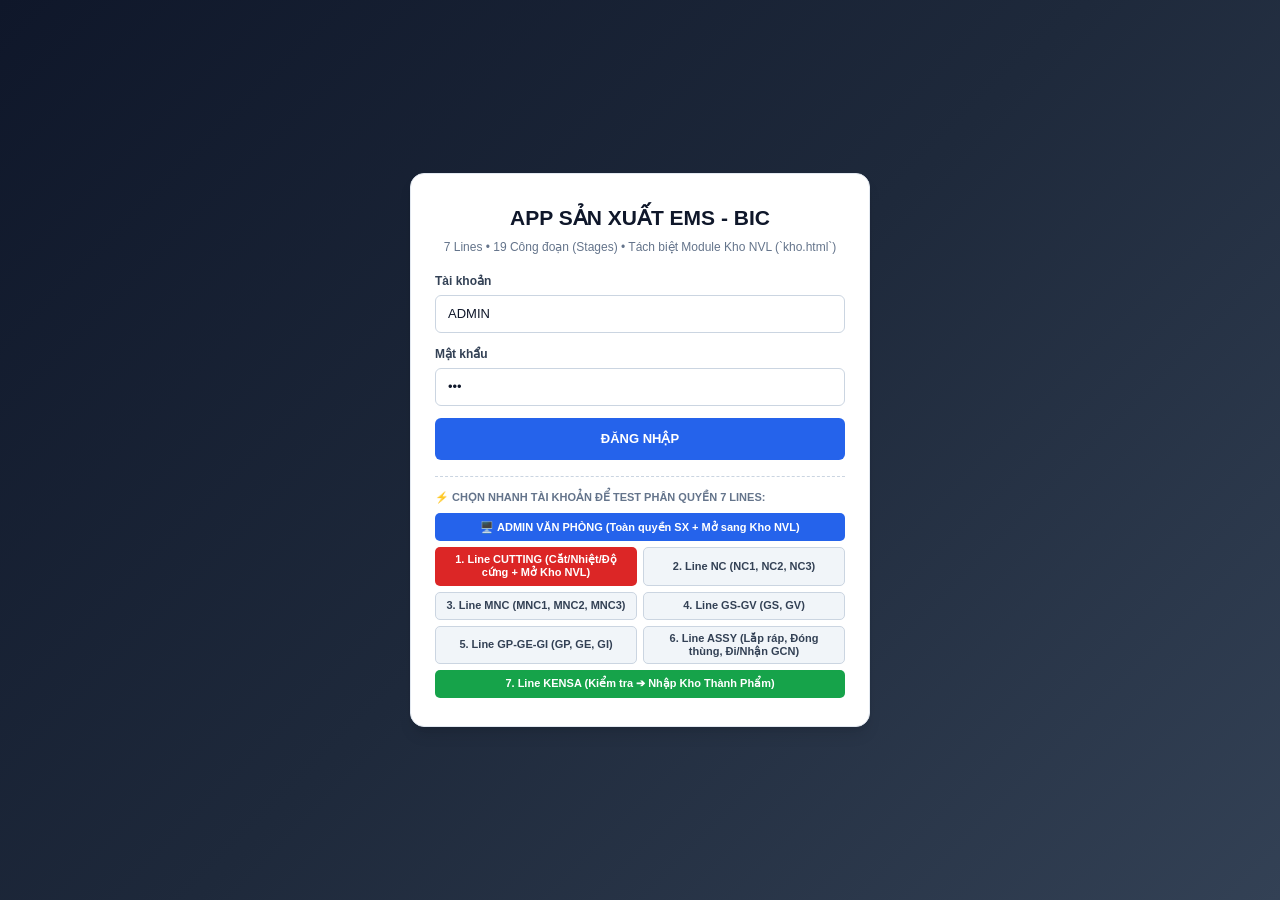
<file: index.html>
<!doctype html>
<html lang="vi">
  <head>
    <meta charset="UTF-8" />
    <meta name="viewport" content="width=device-width, initial-scale=1.0, maximum-scale=1.0, user-scalable=no" />
    <title>APP SẢN XUẤT EMS - BIC (7 LINES & 19 STAGES)</title>
    <link rel="stylesheet" href="style.css" />
  </head>
  <body>
    <div id="toast" class="hidden">Thông báo</div>

    <!-- MODAL BẮT BUỘC ĐỔI MẬT KHẨU LẦN ĐẦU CHO LEADER -->
    <div id="modal-first-change-pwd" class="modal-backdrop hidden">
      <div class="modal-card">
        <div class="modal-header">
          <h3 style="margin:0; font-size:16px;">🔐 ĐỔI MẬT KHẨU LẦN ĐẦU ĐĂNG NHẬP</h3>
          <p style="font-size:12px; margin-top:4px; opacity:0.85;">
            Vì lý do an toàn bảo mật, vui lòng thiết lập mật khẩu mới cho tài khoản của bạn.
          </p>
        </div>
        <div class="modal-body">
          <form id="form-first-change-pwd" onsubmit="submitFirstChangePassword(event)">
            <div class="input-group">
              <label>Tài khoản</label>
              <input type="text" id="chg-pwd-user" readonly style="background:#f1f5f9; font-weight:700; color:var(--navy);" />
            </div>
            <div class="input-group">
              <label>Mật khẩu mới (tối thiểu 4 ký tự)</label>
              <input type="password" id="chg-pwd-new" required placeholder="Nhập mật khẩu mới..." minlength="4" />
            </div>
            <div class="input-group">
              <label>Xác nhận mật khẩu mới</label>
              <input type="password" id="chg-pwd-confirm" required placeholder="Nhập lại mật khẩu mới..." minlength="4" />
            </div>
            <button type="submit" class="btn btn-primary w-100" style="min-height:44px; margin-top:8px;">
              ✅ LƯU MẬT KHẨU MỚI & TIẾP TỤC
            </button>
          </form>
        </div>
      </div>
    </div>

    <!-- 1. MÀN HÌNH ĐĂNG NHẬP -->
    <div id="login-screen">
      <div class="login-card" style="max-width: 460px;">
        <h2 style="color: var(--navy); text-align: center; margin-bottom: 4px;">APP SẢN XUẤT EMS - BIC</h2>
        <p style="text-align: center; color: var(--gray-dark); font-size: 12px; margin-bottom: 16px;">
          7 Lines • 19 Công đoạn (Stages) • Tách biệt Module Kho NVL (`kho.html`)
        </p>
        <form id="login-form">
          <div class="input-group">
            <label>Tài khoản</label>
            <input type="text" id="username" required value="ADMIN" style="text-transform: uppercase" />
          </div>
          <div class="input-group">
            <label>Mật khẩu</label>
            <input type="password" id="password" required value="123" />
          </div>
          <button type="submit" class="btn btn-primary w-100" style="min-height: 42px;">ĐĂNG NHẬP</button>
        </form>

        <div style="margin-top: 16px; padding-top: 12px; border-top: 1px dashed var(--border); text-align: left;">
          <div style="font-size: 11px; font-weight: 700; color: var(--gray-dark); margin-bottom: 8px;">
            ⚡ CHỌN NHANH TÀI KHOẢN ĐỂ TEST PHÂN QUYỀN 7 LINES:
          </div>
          <div style="display: grid; grid-template-columns: 1fr 1fr; gap: 6px;">
            <button type="button" class="btn btn-primary btn-sm" style="grid-column: span 2;" onclick="quickLogin('ADMIN')">
              🖥️ ADMIN VĂN PHÒNG (Toàn quyền SX + Mở sang Kho NVL)
            </button>
            <button type="button" class="btn btn-danger btn-sm" onclick="quickLogin('LD_CUTTING')">
              1. Line CUTTING (Cắt/Nhiệt/Độ cứng + Mở Kho NVL)
            </button>
            <button type="button" class="btn btn-secondary btn-sm" onclick="quickLogin('LD_NC')">
              2. Line NC (NC1, NC2, NC3)
            </button>
            <button type="button" class="btn btn-secondary btn-sm" onclick="quickLogin('LD_MNC')">
              3. Line MNC (MNC1, MNC2, MNC3)
            </button>
            <button type="button" class="btn btn-secondary btn-sm" onclick="quickLogin('LD_GS_GV')">
              4. Line GS-GV (GS, GV)
            </button>
            <button type="button" class="btn btn-secondary btn-sm" onclick="quickLogin('LD_GP_GE_GI')">
              5. Line GP-GE-GI (GP, GE, GI)
            </button>
            <button type="button" class="btn btn-secondary btn-sm" onclick="quickLogin('LD_ASSY')">
              6. Line ASSY (Lắp ráp, Đóng thùng, Đi/Nhận GCN)
            </button>
            <button type="button" class="btn btn-success btn-sm" style="grid-column: span 2;" onclick="quickLogin('LD_KENSA')">
              7. Line KENSA (Kiểm tra ➔ Nhập Kho Thành Phẩm)
            </button>
          </div>
        </div>
      </div>
    </div>

    <!-- 2. MÀN HÌNH ADMIN PORTAL (CHỈ CHỨA LOGIC SẢN XUẤT - GỌN GÀNG DỄ SỬA) -->
    <div id="admin-screen" class="hidden">
      <header class="navbar">
        <div class="nav-brand">
          <span>🏭 EMS PRODUCTION PORTAL</span>
          <span class="badge-mode">7 LINES • 19 STAGES</span>
        </div>
        <div style="display: flex; align-items: center; gap: 8px; font-size: 12px; flex-wrap: wrap;">
          <!-- NÚT CHUYỂN SANG FILE KHO.HTML ĐỘC LẬP -->
          <a href="kho.html" class="btn btn-sm btn-success" style="text-decoration:none; color:#fff;">
            📦 Mở App Kho NVL (`kho.html`) ➔
          </a>
          <select onchange="if(this.value) quickLogin(this.value)" style="padding:4px 8px; border-radius:6px; font-weight:700; color:var(--navy);">
            <option value="">-- Xem thử màn hình của 7 Line Leader --</option>
            <option value="LD_CUTTING">1. Line CUTTING (Cắt, Nhiệt luyện, Độ cứng)</option>
            <option value="LD_NC">2. Line NC (NC1, NC2, NC3)</option>
            <option value="LD_MNC">3. Line MNC (MNC1, MNC2, MNC3)</option>
            <option value="LD_GS_GV">4. Line GS-GV (GS, GV)</option>
            <option value="LD_GP_GE_GI">5. Line GP-GE-GI (GP, GE, GI)</option>
            <option value="LD_ASSY">6. Line ASSY (Lắp ráp, Đóng thùng, GCN)</option>
            <option value="LD_KENSA">7. Line KENSA (Kiểm tra)</option>
          </select>
          <button class="btn btn-sm btn-danger" onclick="resetSharedData()">🔄 Reset Data Mẫu</button>
          <button class="btn btn-sm btn-secondary" onclick="logout()">Thoát</button>
        </div>
      </header>

      <div class="app-body">
        <aside class="sidebar">
          <div class="sidebar-group-title">ĐIỀU HÀNH SẢN XUẤT (EMS)</div>
          <button class="tab-btn active" onclick="openAdminTab('tab-matrix', this)">📊 Bảng TK (WIP 19 Stages)</button>
          <button class="tab-btn" onclick="openAdminTab('tab-machines-view', this)">🖥️ Giám Sát Máy Theo 7 Line</button>
          <button class="tab-btn" onclick="openAdminTab('tab-workcenter', this)">⚙️ Thêm/Bớt Stage & Máy</button>
          <button class="tab-btn" onclick="openAdminTab('tab-master-sp', this)">📐 Quản Lý Mã Hàng & Routing</button>
          <button class="tab-btn" onclick="openAdminTab('tab-create-po', this)">📦 Quản Lý LOT (Chẻ LOT)</button>
          <button class="tab-btn" onclick="openAdminTab('tab-ng', this)">⚠️ Xử Lý Hàng NG</button>
          <button class="tab-btn" onclick="openAdminTab('tab-logs', this)">🕒 Lịch Sử Sản Xuất</button>

          <div class="sidebar-group-title">LIÊN KẾT PHÂN HỆ KHO</div>
          <a href="kho.html" class="tab-btn" style="color:var(--green); font-weight:800; text-decoration:none;">
            📦 Sang App Kho NVL (`kho.html`) ➔
          </a>
        </aside>

        <main class="content">
          <!-- TAB 1: BẢNG TỔNG KẾT WIP 19 STAGES -->
          <div id="tab-matrix" class="admin-tab">
            <div class="kpi-grid" id="admin-kpi-container"></div>
            <div class="card">
              <div style="display:flex; justify-content:space-between; align-items:center; margin-bottom:12px; flex-wrap:wrap; gap:8px;">
                <div>
                  <h3 style="color:var(--navy)">BẢNG TỔNG KẾT (WIP) - THEO 7 LINES & 19 CÔNG ĐOẠN (`Stages`)</h3>
                  <p style="font-size:12px; color:var(--gray-dark)">
                    Màu cột hiển thị theo từng `line_id` (CUTTING, NC, MNC, GS_GV, GP_GE_GI, ASSY, KENSA)
                  </p>
                </div>
                <div style="display:flex; gap:8px;">
                  <input type="text" id="filter-matrix-kw" class="search-input" placeholder="🔍 Lọc Số LOT / Mã Hàng..." oninput="renderAdminMatrix()" style="width:220px;" />
                  <button class="btn btn-sm btn-success" onclick="exportMatrixCSV()">📥 Xuất Excel (CSV)</button>
                </div>
              </div>
              <div class="table-wrap" id="matrix-table-wrap"></div>
            </div>
          </div>

          <!-- TAB 2: SƠ ĐỒ MÁY THEO 7 LINE -->
          <div id="tab-machines-view" class="admin-tab hidden">
            <div class="card">
              <h3 style="color:var(--navy); margin-bottom:12px;">Sơ Đồ Trạng Thái Máy Chạy Thuộc 7 Lines & 19 Stages</h3>
              <div id="admin-machine-board"></div>
            </div>
          </div>

          <!-- TAB 3: THÊM BỚT STAGE & MÁY -->
          <div id="tab-workcenter" class="admin-tab hidden">
            <div class="grid-2">
              <div class="card">
                <h3 style="color:var(--navy); margin-bottom:6px;">A. Thêm / Bớt Công Đoạn (`Stages`) Thuộc `Lines`</h3>
                <form onsubmit="saveStage(event)" style="background:#f8fafc; padding:14px; border-radius:8px; border:1px solid var(--border); margin-bottom:14px;">
                  <div style="display:grid; grid-template-columns: 1fr 1.3fr; gap:8px; margin-bottom:8px;">
                    <div class="input-group" style="margin:0;">
                      <label>Mã Công Đoạn (`stage_code`)</label>
                      <input type="text" id="st-code" required placeholder="VD: NC4" style="text-transform:uppercase" />
                    </div>
                    <div class="input-group" style="margin:0;">
                      <label>Tên Công Đoạn (`stage_name`)</label>
                      <input type="text" id="st-name" required placeholder="VD: NC4" />
                    </div>
                  </div>
                  <div style="display:grid; grid-template-columns: 1.5fr 1fr; gap:8px;">
                    <div class="input-group" style="margin:0;">
                      <label>Thuộc Line (`line_id`)</label>
                      <select id="st-line" required></select>
                    </div>
                    <div class="input-group" style="margin:0;">
                      <label>Thứ tự cột</label>
                      <input type="number" id="st-order" required value="20" min="1" />
                    </div>
                  </div>
                  <button type="submit" class="btn btn-primary w-100" style="margin-top:10px;">+ Lưu Công Đoạn (`Stage`)</button>
                </form>
                <div class="table-wrap" style="max-height:420px; overflow-y:auto;">
                  <table class="matrix-table">
                    <thead><tr><th>TT</th><th>Mã Stage</th><th>Tên Stage</th><th>Thuộc Line</th><th>Số Máy</th><th>Xóa</th></tr></thead>
                    <tbody id="stages-tbody"></tbody>
                  </table>
                </div>
              </div>

              <div class="card">
                <h3 style="color:var(--navy); margin-bottom:6px;">B. Thêm / Bớt Máy Móc Thuộc `Stage`</h3>
                <form onsubmit="saveMachine(event)" style="background:#f8fafc; padding:14px; border-radius:8px; border:1px solid var(--border); margin-bottom:14px;">
                  <div style="display:grid; grid-template-columns: 1fr 1.4fr; gap:8px; margin-bottom:8px;">
                    <div class="input-group" style="margin:0;">
                      <label>Mã Máy</label>
                      <input type="text" id="mc-code" required placeholder="VD: M-NC1-03" style="text-transform:uppercase" />
                    </div>
                    <div class="input-group" style="margin:0;">
                      <label>Tên Máy</label>
                      <input type="text" id="mc-name" required placeholder="VD: Máy Tiện NC1 Số 3" />
                    </div>
                  </div>
                  <div style="display:grid; grid-template-columns: 1.4fr 1fr; gap:8px;">
                    <div class="input-group" style="margin:0;">
                      <label>Gán vào Công Đoạn (`stage_code`)</label>
                      <select id="mc-stage" required></select>
                    </div>
                    <div class="input-group" style="margin:0;">
                      <label>Định mức / Ca</label>
                      <input type="number" id="mc-cap" required value="500" min="1" />
                    </div>
                  </div>
                  <button type="submit" class="btn btn-success w-100" style="margin-top:10px;">+ Thêm / Cập Nhật Máy</button>
                </form>
                <div class="table-wrap" style="max-height:420px; overflow-y:auto;">
                  <table class="matrix-table">
                    <thead><tr><th>Mã Máy</th><th>Tên Máy</th><th>Stage (Line)</th><th>ĐM/Ca</th><th>Trạng Thái</th><th>Xóa</th></tr></thead>
                    <tbody id="machines-tbody"></tbody>
                  </table>
                </div>
              </div>
            </div>
          </div>

          <!-- TAB 4: MÃ HÀNG & LỘ TRÌNH -->
          <div id="tab-master-sp" class="admin-tab hidden">
            <div class="grid-2">
              <div class="card">
                <h3 style="color:var(--navy); margin-bottom:12px;">Tạo Mã Hàng & Lộ Trình (`Routing`)</h3>
                <form onsubmit="saveProduct(event)">
                  <div class="input-group"><label>Mã Sản Phẩm</label><input type="text" id="sp-code" required placeholder="VD: TB-30" style="text-transform:uppercase" /></div>
                  <div class="input-group"><label>Tên Sản Phẩm</label><input type="text" id="sp-name" required placeholder="VD: Bánh răng thép" /></div>
                  <div class="input-group"><label>Quy Cách</label><input type="text" id="sp-spec" placeholder="VD: Ø30x15mm" /></div>
                  <div class="input-group">
                    <label>Lộ Trình Các Công Đoạn (`Stages`)</label>
                    <div id="routing-steps-box" style="background:#f8fafc; padding:12px; border:1px dashed #cbd5e1; border-radius:8px;"></div>
                    <button type="button" class="btn btn-secondary btn-sm" style="margin-top:8px;" onclick="addRoutingStepRow()">+ Thêm công đoạn</button>
                  </div>
                  <button type="submit" class="btn btn-primary w-100">Lưu Mã Hàng</button>
                </form>
              </div>
              <div class="card">
                <h3 style="color:var(--navy); margin-bottom:12px;">Danh Sách Mã Hàng</h3>
                <div class="table-wrap">
                  <table class="matrix-table">
                    <thead><tr><th>Mã Hàng</th><th>Tên Sản Phẩm</th><th>Lộ Trình (`Stages`)</th><th>Xóa</th></tr></thead>
                    <tbody id="products-tbody"></tbody>
                  </table>
                </div>
              </div>
            </div>
          </div>

          <!-- TAB 5: CHẺ LOT -->
          <div id="tab-create-po" class="admin-tab hidden">
            <div class="grid-2">
              <div class="card">
                <h3 style="color:var(--navy); margin-bottom:12px;">Tạo LOT và Đưa Sản Xuất</h3>
                <form onsubmit="createLotsBatch(event)">
                  <div class="input-group"><label>Số LOT Gốc (VD: PO1610)</label><input type="text" id="po-prefix" required placeholder="PO1610" style="text-transform:uppercase" /></div>
                  <div class="input-group"><label>Chọn Mã Hàng</label><select id="po-product-select" required></select></div>
                  <div style="display:grid; grid-template-columns: 1fr 1fr; gap:10px;">
                    <div class="input-group"><label>Tổng Sản Lượng</label><input type="number" id="po-total-qty" required value="600" min="1" /></div>
                    <div class="input-group"><label>SL 1 LOT (SL chia)</label><input type="number" id="po-split-qty" required value="300" min="1" /></div>
                  </div>
                  <div class="input-group"><label>Ngày Cấp Phát</label><input type="date" id="po-date" required /></div>
                  <button type="submit" class="btn btn-primary w-100">Chẻ LOT & Cấp Phát Sản Xuất</button>
                </form>
              </div>
              <div class="card">
                <h3 style="color:var(--navy); margin-bottom:12px;">Danh Sách Các LOT Hiện Có</h3>
                <div class="table-wrap">
                  <table class="matrix-table">
                    <thead><tr><th>Số LOT</th><th>Mã Hàng</th><th>Ngày Cấp</th><th>Tổng SL</th><th>Kho TP</th><th>Xóa</th></tr></thead>
                    <tbody id="lots-admin-tbody"></tbody>
                  </table>
                </div>
              </div>
            </div>
          </div>

          <!-- TAB 6: XỬ LÝ HÀNG NG -->
          <div id="tab-ng" class="admin-tab hidden">
            <div class="card" style="max-width:560px; margin:0 auto;">
              <h3 style="color:var(--maroon); margin-bottom:12px;">Xử Lý Hàng Lỗi (NG)</h3>
              <form onsubmit="resolveNgAction(event)">
                <div class="input-group"><label>1. Chọn LOT và Công đoạn có NG</label><select id="ng-lot-stage-select" required></select></div>
                <div class="input-group"><label>2. Số lượng NG xử lý</label><input type="number" id="ng-resolve-qty" required min="1" value="1" /></div>
                <div class="input-group">
                  <label>3. Hành động</label>
                  <select id="ng-resolve-type" onchange="document.getElementById('ng-return-wrap').classList.toggle('hidden', this.value !== 'REWORK')">
                    <option value="SCRAP">Báo Hủy (SCRAP)</option>
                    <option value="REWORK">Làm Lại (REWORK - Đưa về công đoạn cũ)</option>
                  </select>
                </div>
                <div class="input-group hidden" id="ng-return-wrap"><label>Trả về công đoạn nào?</label><select id="ng-return-stage"></select></div>
                <button type="submit" class="btn btn-danger w-100">Xác Nhận</button>
              </form>
            </div>
          </div>

          <!-- TAB 7: LỊCH SỬ SẢN XUẤT -->
          <div id="tab-logs" class="admin-tab hidden">
            <div class="card">
              <h3 style="color:var(--navy); margin-bottom:12px;">Lịch Sử Giao Dịch Sản Xuất Qua Các Công Đoạn & Máy</h3>
              <div class="table-wrap">
                <table class="matrix-table">
                  <thead><tr><th>Thời Gian</th><th>Người Thao Tác</th><th>Máy Chạy</th><th>Số LOT</th><th>Mã Hàng</th><th>Từ Stage ➔ Đến Stage</th><th>PASS / NG</th></tr></thead>
                  <tbody id="prod-logs-tbody"></tbody>
                </table>
              </div>
            </div>
          </div>
        </main>
      </div>
    </div>

    <!-- 3. MÀN HÌNH LEADER DI ĐỘNG (THEO ĐÚNG LINE_ID CỦA LEADER) -->
    <div id="leader-screen" class="hidden">
      <header class="navbar" style="padding: 10px 14px;">
        <div>
          <div style="font-size:14px; font-weight:800;">
            Xin chào, <span id="ld-header-name" style="color:var(--lime);">Leader</span>
          </div>
          <div style="font-size:12px; margin-top:2px;">
            Line quản lý: <b id="ld-header-line-name">...</b>
            (<span id="ld-header-stages" style="color:#fde68a;">...</span>)
          </div>
        </div>
        <div style="display:flex; gap:6px; align-items:center; flex-wrap:wrap;">
          <!-- NÚT MỞ SANG TRANG KHO.HTML: CHỈ HIỂN THỊ KHI LEADER THUỘC LINE CUTTING -->
          <a href="kho.html" id="btn-goto-kho-app" class="btn btn-sm btn-danger hidden" style="text-decoration:none; color:#fff;">
            📦 Mở App Kho NVL (`kho.html`) ➔
          </a>

          <select id="quick-switch-leader" onchange="quickLogin(this.value)" style="padding:5px 8px; border-radius:6px; font-size:12px; font-weight:700; background:#fff; color:var(--navy); border:none;">
            <option value="LD_CUTTING">1. Line CUTTING (Cắt, Nhiệt, Độ cứng + Kho)</option>
            <option value="LD_NC">2. Line NC (NC1, NC2, NC3)</option>
            <option value="LD_MNC">3. Line MNC (MNC1, MNC2, MNC3)</option>
            <option value="LD_GS_GV">4. Line GS-GV (GS, GV)</option>
            <option value="LD_GP_GE_GI">5. Line GP-GE-GI (GP, GE, GI)</option>
            <option value="LD_ASSY">6. Line ASSY (Lắp ráp, Đóng thùng, GCN)</option>
            <option value="LD_KENSA">7. Line KENSA (Kiểm tra)</option>
            <option value="ADMIN">🖥️ Về Màn Hình Admin VP</option>
          </select>
          <button class="btn btn-sm btn-secondary" onclick="openChangePasswordModal()" title="Đổi mật khẩu tài khoản">🔑 Đổi Pass</button>
          <button class="btn btn-sm btn-secondary" onclick="logout()">Thoát</button>
        </div>
      </header>

      <div class="tabs-mobile">
        <button class="tab-btn-mobile active" id="btn-ld-tab-wip" onclick="openLeaderTab('ld-tab-wip', this)">
          📋 1. Số lượng tồn & Phân Máy (<span id="badge-count-waiting">0</span>)
        </button>
        <button class="tab-btn-mobile" id="btn-ld-tab-machines" onclick="openLeaderTab('ld-tab-machines', this)">
          ⚙️ 2. Thao Tác Máy Chạy (<span id="badge-count-running">0</span>)
        </button>
        <button class="tab-btn-mobile" id="btn-ld-tab-history" onclick="openLeaderTab('ld-tab-history', this)">
          🕒 3. Hàng đã giao
        </button>
        <button class="tab-btn-mobile hidden" id="btn-ld-tab-cutting-nvl" onclick="openLeaderTab('ld-tab-cutting-nvl', this)">
          📦 4. Nhập / Xuất NVL
        </button>
      </div>

      <main class="content-mobile">
        <!-- BỘ LỌC TÌM KIẾM TRÊN MOBILE LEADER -->
        <div id="ld-filter-bar" style="display:flex; gap:8px; margin-bottom:12px;">
          <select id="ld-stage-subfilter" class="search-input" onchange="renderLeaderScreen()" style="flex:1.2; font-weight:700; color:var(--navy);">
            <option value="ALL">-- Mọi công đoạn thuộc Line --</option>
          </select>
          <input type="text" id="ld-kw-filter" class="search-input" placeholder="🔍 Mã hàng / Số LOT..." oninput="renderLeaderScreen()" style="flex:1;" />
        </div>

        <div id="ld-tab-wip" class="ld-tab">
          <div id="ld-waiting-lots-container"></div>
        </div>

        <div id="ld-tab-machines" class="ld-tab hidden">
          <div id="leader-machines-container"></div>
        </div>

        <div id="ld-tab-history" class="ld-tab hidden">
          <div class="card">
            <h3 style="color:var(--navy); margin-bottom:10px;">Lịch Sử Hàng Đã Giao Tại Line Của Bạn</h3>
            <div class="table-wrap">
              <table class="matrix-table">
                <thead><tr><th>Thời Gian</th><th>Chi Tiết</th><th>Số Lượng</th></tr></thead>
                <tbody id="ld-history-tbody"></tbody>
              </table>
            </div>
          </div>
        </div>

        <!-- TAB 4: THEO DÕI NHẬP & XUẤT NVL (CHỈ CHO LINE CUTTING) -->
        <div id="ld-tab-cutting-nvl" class="ld-tab hidden">
          <div class="card" style="border-top:4px solid var(--maroon);">
            <div style="display:flex; justify-content:space-between; align-items:center; margin-bottom:12px; flex-wrap:wrap; gap:8px;">
              <div>
                <h3 style="color:var(--navy); margin-bottom:2px;">📦 Lịch Sử Nhập Phôi & Xuất NVL Phân Xưởng</h3>
                <p style="font-size:12px; color:var(--gray-dark);">Chỉ Leader Line CUTTING & Admin có quyền quản lý</p>
              </div>
              <a href="kho.html" class="btn btn-sm btn-danger" style="text-decoration:none; color:#fff;">
                Mở Chi Tiết Kho (`kho.html`) ➔
              </a>
            </div>
            <div id="cutting-nvl-quick-view"></div>
          </div>
        </div>
      </main>
    </div>

    <script src="script.js"></script>
  </body>
</html>
</file>
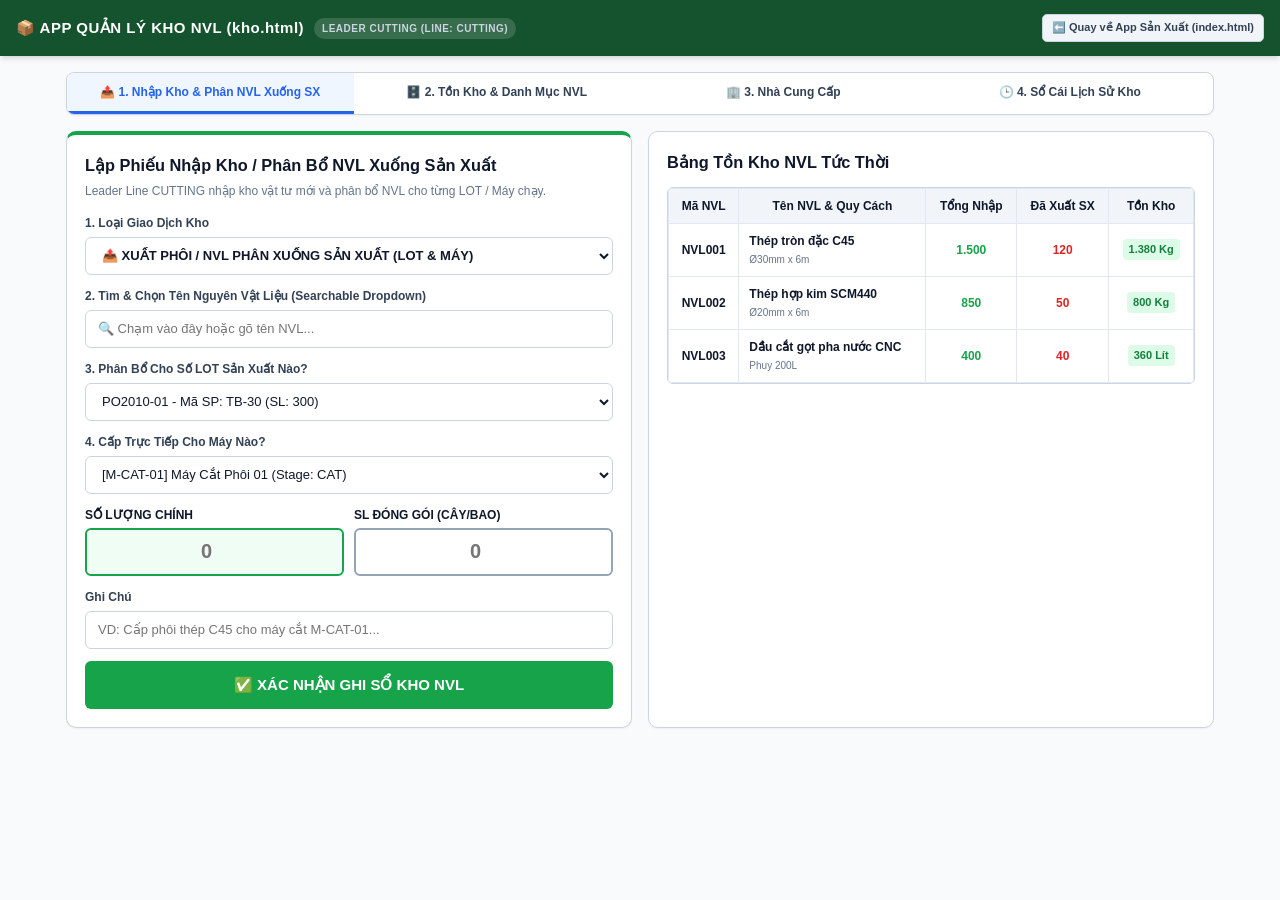
<file: kho.html>
<!doctype html>
<html lang="vi">
  <head>
    <meta charset="UTF-8" />
    <meta name="viewport" content="width=device-width, initial-scale=1.0, maximum-scale=1.0, user-scalable=no" />
    <title>APP KHO NVL ĐỘC LẬP - BIC (LEADER CUTTING & ADMIN)</title>
    <link rel="stylesheet" href="style.css" />
  </head>
  <body>
    <div id="toast" class="hidden">Thông báo</div>

    <header class="navbar" style="background: #14532d;">
      <div class="nav-brand">
        <span>📦 APP QUẢN LÝ KHO NVL (kho.html)</span>
        <span class="badge-mode" id="kho-user-badge">Đang kiểm tra...</span>
      </div>
      <div style="display:flex; gap:8px; align-items:center;">
        <a href="index.html" class="btn btn-sm btn-secondary" style="text-decoration:none; font-weight:800;">
          ⬅️ Quay về App Sản Xuất (index.html)
        </a>
      </div>
    </header>

    <!-- MÀN HÌNH CHẶN NẾU LEADER LINE KHÁC (NC, MNC, ASSY...) MỞ TRANG KHO -->
    <div id="kho-access-denied" class="hidden" style="max-width:500px; margin:60px auto; padding:20px;">
      <div class="card" style="text-align:center; border-top:4px solid var(--maroon);">
        <h2 style="color:var(--maroon); margin-bottom:10px;">⛔ KHÔNG CÓ QUYỀN TRUY CẬP KHO NVL</h2>
        <p style="margin-bottom:18px; color:var(--gray-dark);">
          Phần Nhập kho và Phân bổ NVL xuống sản xuất chỉ do <b>Leader Line CUTTING</b> và <b>Admin Văn Phòng</b> quản lý.
        </p>
        <div style="display:flex; gap:10px; justify-content:center; flex-wrap:wrap;">
          <a href="index.html" class="btn btn-primary" style="text-decoration:none;">⬅️ Quay lại App Sản Xuất</a>
          <button class="btn btn-danger" onclick="switchToCuttingLeaderInKho()">🔪 Chuyển sang quyền Leader CUTTING</button>
        </div>
      </div>
    </div>

    <!-- GIAO DIỆN CHÍNH CỦA APP KHO -->
    <div id="kho-main-view" class="hidden" style="max-width:1180px; margin:0 auto; padding:16px;">
      <div class="tabs-mobile" style="margin-bottom:16px; border-radius:8px; overflow:hidden; border:1px solid var(--border);">
        <button class="tab-btn-mobile active" onclick="openKhoTab('kho-tab-tx', this)">
          📤 1. Nhập Kho & Phân NVL Xuống SX
        </button>
        <button class="tab-btn-mobile" onclick="openKhoTab('kho-tab-stock', this)">
          🗄️ 2. Tồn Kho & Danh Mục NVL
        </button>
        <button class="tab-btn-mobile" onclick="openKhoTab('kho-tab-ncc', this)">
          🏢 3. Nhà Cung Cấp
        </button>
        <button class="tab-btn-mobile" onclick="openKhoTab('kho-tab-history', this)">
          🕒 4. Sổ Cái Lịch Sử Kho
        </button>
      </div>

      <!-- TAB 1: NHẬP KHO & XUẤT NVL RA SẢN XUẤT -->
      <div id="kho-tab-tx" class="kho-tab">
        <div class="grid-2">
          <div class="card" style="border-top:4px solid var(--green);">
            <h3 style="color:var(--navy); margin-bottom:4px;">Lập Phiếu Nhập Kho / Phân Bổ NVL Xuống Sản Xuất</h3>
            <p style="font-size:12px; color:var(--gray-dark); margin-bottom:14px;">
              Leader Line CUTTING nhập kho vật tư mới và phân bổ NVL cho từng LOT / Máy chạy.
            </p>

            <form onsubmit="submitKhoTransaction(event)">
              <div class="input-group">
                <label>1. Loại Giao Dịch Kho</label>
                <select id="kho-tx-type" onchange="toggleKhoTxMode()" style="font-weight:800; color:var(--navy);">
                  <option value="XUAT_SAN_XUAT">📤 XUẤT PHÔI / NVL PHÂN XUỐNG SẢN XUẤT (LOT & MÁY)</option>
                  <option value="NHAP_KHO">📥 NHẬP NGUYÊN VẬT LIỆU MỚI VÀO KHO</option>
                </select>
              </div>

              <div class="input-group">
                <label>2. Tìm & Chọn Tên Nguyên Vật Liệu (Searchable Dropdown)</label>
                <div class="searchable-dropdown" id="kho-dropdown-wrap">
                  <input
                    type="text"
                    id="kho-nvl-search"
                    placeholder="🔍 Chạm vào đây hoặc gõ tên NVL..."
                    autocomplete="off"
                    onfocus="showKhoNvlDropdown()"
                    oninput="filterKhoNvlDropdown()"
                    required
                  />
                  <input type="hidden" id="kho-nvl-code" />
                  <ul id="kho-nvl-list" class="dropdown-list hidden"></ul>
                </div>
                <div id="kho-stock-info" style="margin-top:6px; font-size:12px; font-weight:700; color:var(--green);"></div>
              </div>

              <div id="kho-xuat-sx-group">
                <div class="input-group">
                  <label>3. Phân Bổ Cho Số LOT Sản Xuất Nào?</label>
                  <select id="kho-lot-select" required></select>
                </div>
                <div class="input-group">
                  <label>4. Cấp Trực Tiếp Cho Máy Nào?</label>
                  <select id="kho-machine-select"></select>
                </div>
              </div>

              <div id="kho-nhap-ncc-group" class="hidden">
                <div class="input-group">
                  <label>3. Nhà Cung Cấp Giao Hàng</label>
                  <select id="kho-ncc-select"></select>
                </div>
              </div>

              <div class="numpad-grid">
                <div>
                  <label style="font-size:12px; font-weight:700; display:block; margin-bottom:4px;">SỐ LƯỢNG CHÍNH</label>
                  <input type="number" inputmode="decimal" id="kho-qty-main" class="big-input ok-input w-100" placeholder="0" step="0.1" min="0.1" required />
                </div>
                <div>
                  <label style="font-size:12px; font-weight:700; display:block; margin-bottom:4px;">SL ĐÓNG GÓI (CÂY/BAO)</label>
                  <input type="number" inputmode="numeric" id="kho-qty-sub" class="big-input w-100" style="border:2px solid #94a3b8;" placeholder="0" />
                </div>
              </div>

              <div class="input-group">
                <label>Ghi Chú</label>
                <input type="text" id="kho-tx-note" placeholder="VD: Cấp phôi thép C45 cho máy cắt M-CAT-01..." />
              </div>

              <button type="submit" class="btn btn-success w-100" style="min-height:48px; font-size:15px;">
                ✅ XÁC NHẬN GHI SỔ KHO NVL
              </button>
            </form>
          </div>

          <div class="card">
            <h3 style="color:var(--navy); margin-bottom:12px;">Bảng Tồn Kho NVL Tức Thời</h3>
            <div class="table-wrap">
              <table class="matrix-table">
                <thead><tr><th>Mã NVL</th><th>Tên NVL & Quy Cách</th><th>Tổng Nhập</th><th>Đã Xuất SX</th><th>Tồn Kho</th></tr></thead>
                <tbody id="kho-quick-stock-tbody"></tbody>
              </table>
            </div>
          </div>
        </div>
      </div>

      <!-- TAB 2: DANH MỤC NVL -->
      <div id="kho-tab-stock" class="kho-tab hidden">
        <div class="grid-2">
          <div class="card">
            <h3 style="color:var(--navy); margin-bottom:12px;">Khai Báo Thêm Mã Nguyên Vật Liệu Mới</h3>
            <form onsubmit="addNewNvlInKho(event)">
              <div style="display:grid; grid-template-columns: 1fr 1fr; gap:10px;">
                <div class="input-group"><label>Phân Loại</label><input type="text" id="new-nvl-cat" required placeholder="Kim Loại / Hóa Chất..." /></div>
                <div class="input-group"><label>Đơn Vị Tính</label><input type="text" id="new-nvl-unit" required placeholder="Kg / Cây / Lít" /></div>
              </div>
              <div class="input-group"><label>Tên Nguyên Vật Liệu</label><input type="text" id="new-nvl-name" required placeholder="VD: Thép tròn SKD11" /></div>
              <div class="input-group"><label>Quy Cách</label><input type="text" id="new-nvl-spec" placeholder="Ø40mm x 6m" /></div>
              <div class="input-group"><label>Tồn Đầu Kỳ</label><input type="number" id="new-nvl-init" value="100" min="0" step="0.1" /></div>
              <button type="submit" class="btn btn-primary w-100">+ Lưu Danh Mục NVL</button>
            </form>
          </div>
          <div class="card">
            <h3 style="color:var(--navy); margin-bottom:12px;">Danh Mục Nguyên Vật Liệu</h3>
            <div class="table-wrap">
              <table class="matrix-table">
                <thead><tr><th>Mã NVL</th><th>Nhóm</th><th>Tên & Quy Cách</th><th>ĐVT</th><th>Tồn Kho</th><th>Xóa</th></tr></thead>
                <tbody id="kho-full-stock-tbody"></tbody>
              </table>
            </div>
          </div>
        </div>
      </div>

      <!-- TAB 3: NHÀ CUNG CẤP -->
      <div id="kho-tab-ncc" class="kho-tab hidden">
        <div class="grid-2">
          <div class="card">
            <h3 style="color:var(--navy); margin-bottom:12px;">Thêm Nhà Cung Cấp</h3>
            <form onsubmit="addNewNccInKho(event)">
              <div class="input-group"><label>Tên Nhà Cung Cấp</label><input type="text" id="new-ncc-name" required /></div>
              <div class="input-group"><label>Số ĐT / Liên Hệ</label><input type="text" id="new-ncc-phone" /></div>
              <div class="input-group"><label>Địa Chỉ</label><input type="text" id="new-ncc-addr" /></div>
              <button type="submit" class="btn btn-primary w-100">+ Lưu Nhà Cung Cấp</button>
            </form>
          </div>
          <div class="card">
            <h3 style="color:var(--navy); margin-bottom:12px;">Danh Sách Nhà Cung Cấp</h3>
            <div class="table-wrap">
              <table class="matrix-table">
                <thead><tr><th>Mã NCC</th><th>Tên Nhà Cung Cấp</th><th>Liên Hệ</th><th>Địa Chỉ</th></tr></thead>
                <tbody id="kho-ncc-tbody"></tbody>
              </table>
            </div>
          </div>
        </div>
      </div>

      <!-- TAB 4: LỊCH SỬ KHO -->
      <div id="kho-tab-history" class="kho-tab hidden">
        <div class="card">
          <h3 style="color:var(--navy); margin-bottom:12px;">Sổ Cái Lịch Sử Nhập Kho & Xuất Phân Bổ Cho Sản Xuất</h3>
          <div class="table-wrap">
            <table class="matrix-table">
              <thead>
                <tr>
                  <th>Thời Gian</th>
                  <th>Người Thao Tác</th>
                  <th>Mã & Tên NVL</th>
                  <th>Loại GD</th>
                  <th>Số Lượng</th>
                  <th>Phân Cho LOT / Máy</th>
                  <th>Ghi Chú</th>
                </tr>
              </thead>
              <tbody id="kho-history-tbody"></tbody>
            </table>
          </div>
        </div>
      </div>
    </div>

    <script src="kho.js"></script>
  </body>
</html>
</file>
<file: style.css>
/* ==========================================================================
   STYLE.CSS - APP ERP EMS - BIC (7 LINES & 19 STAGES)
   Design System: Tailwind-inspired Palette, Responsive Mobile Leader,
   PC Admin Mouse Wheel Scroll Fix, Touch-Friendly UI
   ========================================================================== */

:root {
  /* Core Colors */
  --navy: #0f172a;          /* slate-900 */
  --navy-light: #1e293b;    /* slate-800 */
  --slate: #334155;         /* slate-700 */
  --slate-light: #475569;   /* slate-600 */
  --border: #cbd5e1;        /* slate-300 */
  --border-light: #e2e8f0;  /* slate-200 */
  --bg-main: #f8fafc;       /* slate-50 */
  --bg-card: #ffffff;
  --gray-dark: #64748b;     /* slate-500 */
  --gray-light: #94a3b8;    /* slate-400 */

  /* Semantic Colors */
  --primary: #2563eb;       /* blue-600 */
  --primary-hover: #1d4ed8; /* blue-700 */
  --green: #16a34a;         /* green-600 */
  --green-dark: #15803d;    /* green-700 */
  --green-bg: #dcfce7;      /* green-100 */
  --maroon: #dc2626;        /* red-600 */
  --maroon-dark: #b91c1c;   /* red-700 */
  --maroon-bg: #fee2e2;     /* red-100 */
  --amber: #d97706;         /* amber-600 */
  --amber-bg: #fef3c7;      /* amber-100 */
  --lime: #84cc16;          /* lime-500 */
  --blue: #0284c7;          /* sky-600 */

  /* 7 Line Theme Colors */
  --line-cutting: #fee2e2;  /* Red tint */
  --line-nc: #e0f2fe;       /* Sky tint */
  --line-mnc: #dcfce7;      /* Emerald tint */
  --line-gs-gv: #ffedd5;    /* Orange tint */
  --line-gp-ge-gi: #f3e8ff; /* Purple tint */
  --line-assy: #fef9c3;     /* Yellow tint */
  --line-kensa: #f1f5f9;    /* Slate tint */

  /* Layout Constants */
  --nav-height: 56px;
  --sidebar-width: 240px;
  --radius-sm: 6px;
  --radius-md: 10px;
  --radius-lg: 14px;
  --shadow-sm: 0 1px 2px 0 rgb(0 0 0 / 0.05);
  --shadow-md: 0 4px 6px -1px rgb(0 0 0 / 0.1), 0 2px 4px -2px rgb(0 0 0 / 0.1);
  --shadow-lg: 0 10px 15px -3px rgb(0 0 0 / 0.1), 0 4px 6px -4px rgb(0 0 0 / 0.1);
}

/* ==========================================================================
   RESET & BASE STYLES
   ========================================================================== */
*, *::before, *::after {
  box-sizing: border-box;
  margin: 0;
  padding: 0;
}

html, body {
  font-family: -apple-system, BlinkMacSystemFont, "Segoe UI", Roboto, "Helvetica Neue", Arial, sans-serif;
  background-color: var(--bg-main);
  color: var(--navy);
  line-height: 1.5;
  font-size: 14px;
  -webkit-font-smoothing: antialiased;
  -moz-osx-font-smoothing: grayscale;
}

/* Mouse Wheel & Scrollbar Enhancements for PC */
* {
  scrollbar-width: thin;
  scrollbar-color: #cbd5e1 #f1f5f9;
}

*::-webkit-scrollbar {
  width: 8px;
  height: 8px;
}

*::-webkit-scrollbar-track {
  background: #f1f5f9;
}

*::-webkit-scrollbar-thumb {
  background-color: #cbd5e1;
  border-radius: 4px;
  border: 2px solid #f1f5f9;
}

*::-webkit-scrollbar-thumb:hover {
  background-color: #94a3b8;
}

/* Utility Helpers */
.hidden {
  display: none !important;
}

.w-100 {
  width: 100% !important;
}

/* ==========================================================================
   BUTTONS & CONTROLS
   ========================================================================== */
.btn {
  display: inline-flex;
  align-items: center;
  justify-content: center;
  font-size: 13px;
  font-weight: 600;
  padding: 8px 14px;
  border-radius: var(--radius-sm);
  border: 1px solid transparent;
  cursor: pointer;
  transition: all 0.15s ease-in-out;
  text-decoration: none;
  min-height: 38px;
  line-height: 1.2;
}

.btn:active {
  transform: translateY(1px);
}

.btn-primary {
  background-color: var(--primary);
  color: #ffffff;
}
.btn-primary:hover {
  background-color: var(--primary-hover);
}

.btn-success {
  background-color: var(--green);
  color: #ffffff;
}
.btn-success:hover {
  background-color: var(--green-dark);
}

.btn-danger {
  background-color: var(--maroon);
  color: #ffffff;
}
.btn-danger:hover {
  background-color: var(--maroon-dark);
}

.btn-secondary {
  background-color: #f1f5f9;
  color: var(--slate);
  border-color: var(--border);
}
.btn-secondary:hover {
  background-color: #e2e8f0;
  color: var(--navy);
}

.btn-sm {
  font-size: 11px;
  padding: 5px 9px;
  min-height: 28px;
  border-radius: 5px;
}

/* ==========================================================================
   INPUTS & FORMS
   ========================================================================== */
.input-group {
  margin-bottom: 12px;
}

.input-group label {
  display: block;
  font-size: 12px;
  font-weight: 700;
  color: var(--slate);
  margin-bottom: 5px;
}

input[type="text"],
input[type="password"],
input[type="number"],
input[type="date"],
select,
textarea,
.search-input {
  width: 100%;
  padding: 9px 12px;
  font-size: 13px;
  border: 1px solid var(--border);
  border-radius: var(--radius-sm);
  background-color: #ffffff;
  color: var(--navy);
  outline: none;
  transition: border-color 0.15s ease, box-shadow 0.15s ease;
  min-height: 38px;
}

input:focus, select:focus, textarea:focus, .search-input:focus {
  border-color: var(--primary);
  box-shadow: 0 0 0 3px rgba(37, 99, 235, 0.15);
}

.big-input {
  font-size: 20px !important;
  font-weight: 800 !important;
  text-align: center;
  min-height: 48px !important;
  letter-spacing: 1px;
}

.ok-input {
  color: var(--green-dark) !important;
  border: 2px solid var(--green) !important;
  background-color: #f0fdf4 !important;
}

.ng-input {
  color: var(--maroon-dark) !important;
  border: 2px solid var(--maroon) !important;
  background-color: #fef2f2 !important;
}

.numpad-grid {
  display: grid;
  grid-template-columns: 1fr 1fr;
  gap: 10px;
  margin-bottom: 12px;
}

/* ==========================================================================
   NAVBAR (FIXED HEADER)
   ========================================================================== */
.navbar {
  height: var(--nav-height);
  background-color: var(--navy);
  color: #ffffff;
  display: flex;
  align-items: center;
  justify-content: space-between;
  padding: 0 16px;
  position: sticky;
  top: 0;
  z-index: 50;
  box-shadow: var(--shadow-md);
}

.nav-brand {
  display: flex;
  align-items: center;
  gap: 10px;
  font-weight: 800;
  font-size: 15px;
  letter-spacing: 0.5px;
}

.badge-mode {
  font-size: 10px;
  font-weight: 700;
  background: rgba(255, 255, 255, 0.15);
  padding: 3px 8px;
  border-radius: 9999px;
  color: #cbd5e1;
  text-transform: uppercase;
}

/* ==========================================================================
   1. MÀN HÌNH ĐĂNG NHẬP (LOGIN SCREEN)
   ========================================================================== */
#login-screen {
  min-height: 100vh;
  display: flex;
  align-items: center;
  justify-content: center;
  padding: 20px;
  background: linear-gradient(135deg, #0f172a 0%, #1e293b 50%, #334155 100%);
}

.login-card {
  width: 100%;
  background: #ffffff;
  border-radius: var(--radius-lg);
  padding: 28px 24px;
  box-shadow: var(--shadow-lg);
  border: 1px solid var(--border-light);
}

/* ==========================================================================
   2. MÀN HÌNH ADMIN (PC SCROLL FIX & LAYOUT)
   ========================================================================== */
#admin-screen {
  height: 100vh;
  display: flex;
  flex-direction: column;
  overflow: hidden; /* Ngăn chặn cuộn kép ngoài màn hình */
}

/* Khắc phục lỗi cuộn chuột trên PC: Chia layout chuẩn Flexbox */
.app-body {
  display: flex;
  height: calc(100vh - var(--nav-height));
  width: 100%;
  overflow: hidden;
}

/* Sidebar bên trái độc lập */
.sidebar {
  width: var(--sidebar-width);
  height: 100%;
  background-color: #ffffff;
  border-right: 1px solid var(--border);
  overflow-y: auto;
  overflow-x: hidden;
  padding: 12px 8px;
  flex-shrink: 0;
}

.sidebar-group-title {
  font-size: 11px;
  font-weight: 800;
  color: var(--gray-dark);
  text-transform: uppercase;
  padding: 10px 8px 4px 8px;
  letter-spacing: 0.5px;
}

.tab-btn {
  display: flex;
  align-items: center;
  width: 100%;
  text-align: left;
  background: transparent;
  border: none;
  border-radius: var(--radius-sm);
  padding: 9px 12px;
  font-size: 12px;
  font-weight: 600;
  color: var(--slate);
  cursor: pointer;
  margin-bottom: 3px;
  transition: all 0.15s ease;
}

.tab-btn:hover {
  background-color: #f1f5f9;
  color: var(--navy);
}

.tab-btn.active {
  background-color: #e0f2fe;
  color: var(--primary);
  font-weight: 700;
}

/* Content bên phải: Cho phép cuộn dọc mượt mà bằng con lăn chuột PC! */
.content {
  flex: 1;
  height: 100%;
  overflow-y: auto;
  overflow-x: hidden;
  -webkit-overflow-scrolling: touch;
  padding: 16px 20px 40px 20px;
  background-color: var(--bg-main);
}

/* Thẻ Card */
.card {
  background: var(--bg-card);
  border-radius: var(--radius-md);
  border: 1px solid var(--border);
  padding: 18px;
  margin-bottom: 16px;
  box-shadow: var(--shadow-sm);
}

.grid-2 {
  display: grid;
  grid-template-columns: 1fr 1fr;
  gap: 16px;
}

@media (max-width: 900px) {
  .grid-2 {
    grid-template-columns: 1fr;
  }
}

/* KPI Cards */
.kpi-grid {
  display: grid;
  grid-template-columns: repeat(auto-fit, minmax(200px, 1fr));
  gap: 12px;
  margin-bottom: 16px;
}

.kpi-card {
  background: #ffffff;
  border-radius: var(--radius-sm);
  border: 1px solid var(--border);
  border-left: 4px solid var(--primary);
  padding: 12px 14px;
  box-shadow: var(--shadow-sm);
}

.kpi-num {
  font-size: 18px;
  font-weight: 800;
  color: var(--navy);
}

.kpi-label {
  font-size: 11px;
  font-weight: 600;
  color: var(--gray-dark);
  margin-top: 2px;
}

/* ==========================================================================
   BẢNG MATRIX & DATA TABLES (CUỘN NGANG ĐỘC LẬP MÀ KHÔNG CHẶN CUỘN DỌC)
   ========================================================================== */
.table-wrap {
  width: 100%;
  overflow-x: auto;
  overflow-y: visible;
  -webkit-overflow-scrolling: touch;
  border: 1px solid var(--border);
  border-radius: var(--radius-sm);
  background: #ffffff;
}

.matrix-table {
  width: 100%;
  border-collapse: collapse;
  font-size: 12px;
  white-space: nowrap;
}

.matrix-table th, .matrix-table td {
  padding: 8px 10px;
  border: 1px solid #e2e8f0;
  text-align: center;
}

.matrix-table thead th {
  background-color: #f1f5f9;
  color: var(--navy);
  font-weight: 700;
  position: sticky;
  top: 0;
  z-index: 10;
}

.matrix-table tbody tr:hover {
  background-color: #f8fafc;
}

/* Badges */
.badge-ok {
  display: inline-block;
  background-color: var(--green-bg);
  color: var(--green-dark);
  font-weight: 700;
  padding: 2px 6px;
  border-radius: 4px;
  font-size: 11px;
}

.badge-ng {
  display: inline-block;
  background-color: var(--maroon-bg);
  color: var(--maroon-dark);
  font-weight: 700;
  padding: 2px 6px;
  border-radius: 4px;
  font-size: 11px;
}

.badge-wait {
  display: inline-block;
  background-color: var(--amber-bg);
  color: var(--amber);
  font-weight: 700;
  padding: 2px 6px;
  border-radius: 4px;
  font-size: 11px;
}

.badge-machine {
  display: inline-block;
  background-color: #e2e8f0;
  color: var(--navy);
  font-weight: 700;
  padding: 2px 6px;
  border-radius: 4px;
  font-size: 10px;
}

/* Sơ đồ máy (Admin Machine Grid) */
.machine-grid {
  display: grid;
  grid-template-columns: repeat(auto-fill, minmax(210px, 1fr));
  gap: 10px;
}

.machine-box {
  background: #ffffff;
  border: 1px solid var(--border);
  border-radius: var(--radius-sm);
  padding: 10px 12px;
  transition: all 0.15s ease;
}

.machine-box.RUNNING {
  border-left: 4px solid var(--green);
  background: #f0fdf4;
}

.machine-box.IDLE {
  border-left: 4px solid #94a3b8;
  background: #ffffff;
}

/* ==========================================================================
   3. MÀN HÌNH LEADER DI ĐỘNG (MOBILE OPTIMIZED)
   ========================================================================== */
#leader-screen {
  min-height: 100vh;
  display: flex;
  flex-direction: column;
  background-color: var(--bg-main);
}

.tabs-mobile {
  display: flex;
  background: #ffffff;
  border-bottom: 2px solid var(--border);
  position: sticky;
  top: var(--nav-height);
  z-index: 40;
  overflow-x: auto;
  box-shadow: var(--shadow-sm);
}

.tab-btn-mobile {
  flex: 1;
  min-width: 120px;
  padding: 12px 10px;
  background: transparent;
  border: none;
  font-size: 12px;
  font-weight: 700;
  color: var(--slate);
  cursor: pointer;
  text-align: center;
  border-bottom: 3px solid transparent;
  white-space: nowrap;
}

.tab-btn-mobile.active {
  color: var(--primary);
  border-bottom-color: var(--primary);
  background-color: #eff6ff;
}

.content-mobile {
  flex: 1;
  padding: 14px 12px 60px 12px;
  max-width: 680px;
  margin: 0 auto;
  width: 100%;
}

/* Thẻ Máy Leader Mobile */
.m-card {
  background: #ffffff;
  border-radius: var(--radius-md);
  border: 1px solid var(--border);
  margin-bottom: 12px;
  overflow: hidden;
  box-shadow: var(--shadow-sm);
  transition: box-shadow 0.15s ease;
}

.m-card.running {
  border-left: 5px solid var(--green);
}

.m-card-header {
  padding: 12px 14px;
  background: #f8fafc;
  display: flex;
  justify-content: space-between;
  align-items: center;
  cursor: pointer;
  user-select: none;
  border-bottom: 1px solid var(--border-light);
}

.m-card-header:hover {
  background: #f1f5f9;
}

.m-card-body {
  padding: 14px;
}

/* ==========================================================================
   DROPDOWN TÌM KIẾM TỒN KHO NVL (KHO.HTML)
   ========================================================================== */
.searchable-dropdown {
  position: relative;
}

.dropdown-list {
  position: absolute;
  top: 100%;
  left: 0;
  right: 0;
  background: #ffffff;
  border: 1px solid var(--border);
  border-radius: var(--radius-sm);
  box-shadow: var(--shadow-lg);
  max-height: 240px;
  overflow-y: auto;
  z-index: 100;
  list-style: none;
  margin-top: 4px;
}

.dropdown-list li {
  padding: 10px 12px;
  border-bottom: 1px solid var(--border-light);
  cursor: pointer;
}

.dropdown-list li:hover {
  background-color: #eff6ff;
}

/* ==========================================================================
   MODAL DIALOG (ĐỔI MẬT KHẨU LẦN ĐẦU)
   ========================================================================== */
.modal-backdrop {
  position: fixed;
  inset: 0;
  background-color: rgba(15, 23, 42, 0.7);
  display: flex;
  align-items: center;
  justify-content: center;
  z-index: 999;
  padding: 16px;
  backdrop-filter: blur(3px);
}

.modal-card {
  width: 100%;
  max-width: 440px;
  background: #ffffff;
  border-radius: var(--radius-lg);
  box-shadow: var(--shadow-lg);
  overflow: hidden;
  border: 1px solid var(--border);
  animation: modalEnter 0.2s cubic-bezier(0.16, 1, 0.3, 1);
}

@keyframes modalEnter {
  from {
    opacity: 0;
    transform: scale(0.95) translateY(10px);
  }
  to {
    opacity: 1;
    transform: scale(1) translateY(0);
  }
}

.modal-header {
  padding: 16px 20px;
  background-color: var(--navy);
  color: #ffffff;
}

.modal-body {
  padding: 20px;
}

/* ==========================================================================
   TOAST NOTIFICATION
   ========================================================================== */
#toast {
  position: fixed;
  bottom: 24px;
  left: 50%;
  transform: translateX(-50%);
  background-color: var(--navy);
  color: #ffffff;
  padding: 12px 20px;
  border-radius: 9999px;
  font-size: 13px;
  font-weight: 600;
  box-shadow: var(--shadow-lg);
  z-index: 9999;
  transition: all 0.3s cubic-bezier(0.16, 1, 0.3, 1);
  display: flex;
  align-items: center;
  gap: 8px;
  pointer-events: none;
}

#toast.error {
  background-color: var(--maroon);
}

#toast.hidden {
  opacity: 0;
  transform: translate(-50%, 20px);
  pointer-events: none;
}

/* ==========================================================================
   RESPONSIVE ADJUSTMENTS
   ========================================================================== */
@media (max-width: 768px) {
  .navbar {
    padding: 0 10px;
  }
  
  .nav-brand span:first-child {
    font-size: 13px;
  }
  
  .app-body {
    flex-direction: column;
    height: auto;
    overflow: visible;
  }

  .sidebar {
    width: 100%;
    height: auto;
    border-right: none;
    border-bottom: 1px solid var(--border);
    display: flex;
    overflow-x: auto;
    padding: 6px;
    gap: 4px;
  }

  .sidebar-group-title {
    display: none;
  }

  .tab-btn {
    white-space: nowrap;
    width: auto;
    padding: 6px 10px;
  }

  .content {
    padding: 12px 8px;
    height: auto;
  }
}
</file>
